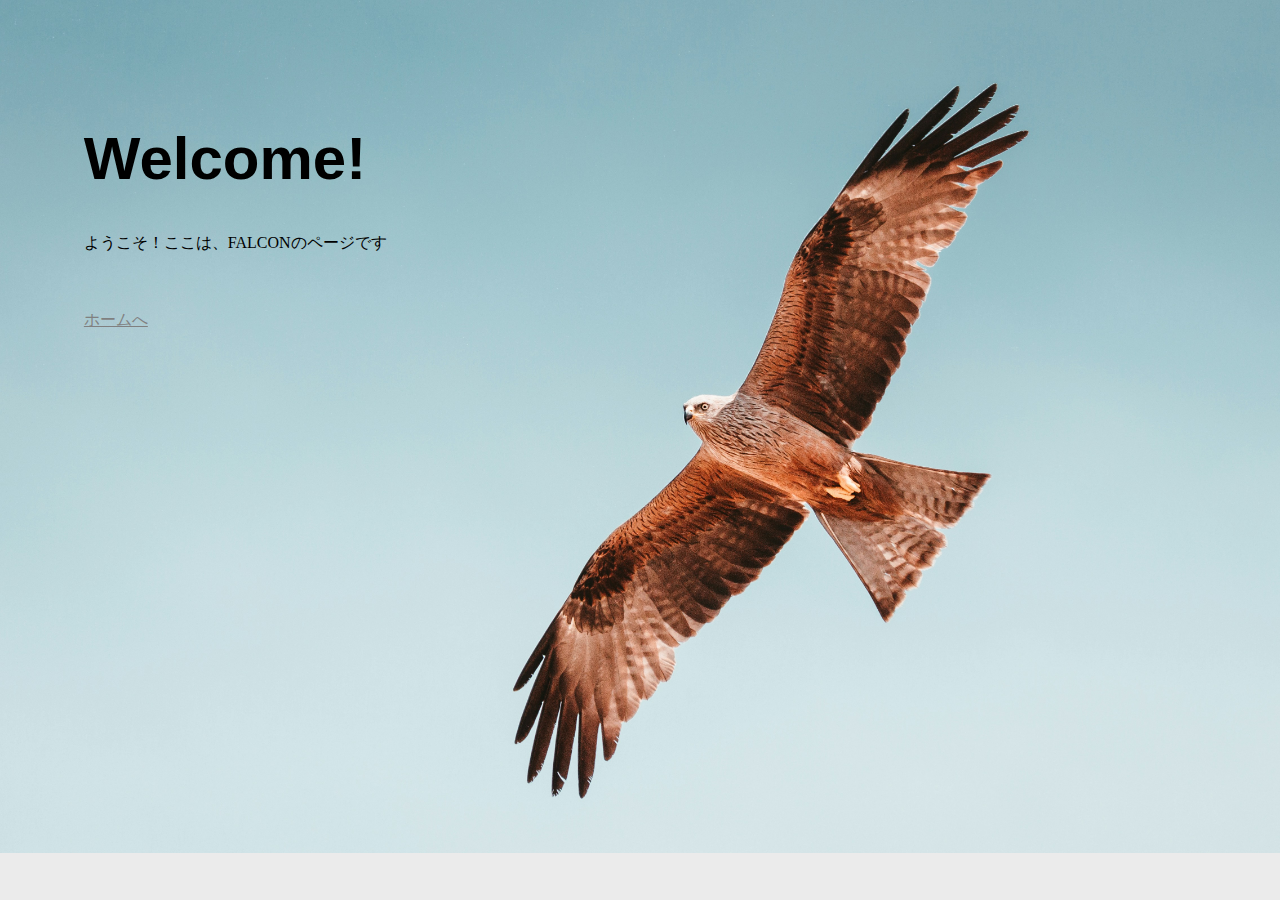
<file: index.html>
<!DOCTYPE html>
<html lang="ja">

<head>
    <meta charset="UTF-8">
    <title>falconpunch</title>
    <link rel="stylesheet" type="text/css" href="./css/style.css">
</head>

<body class="main">

    <article>

        <h1 class="title">Welcome!</h1>
        <p>ようこそ！ここは、FALCONのページです</p>

        <div class="link">
            <a href="home.html" class="link">ホームへ</a>
        </div>
        
    </article>

</body>

</html>
</file>
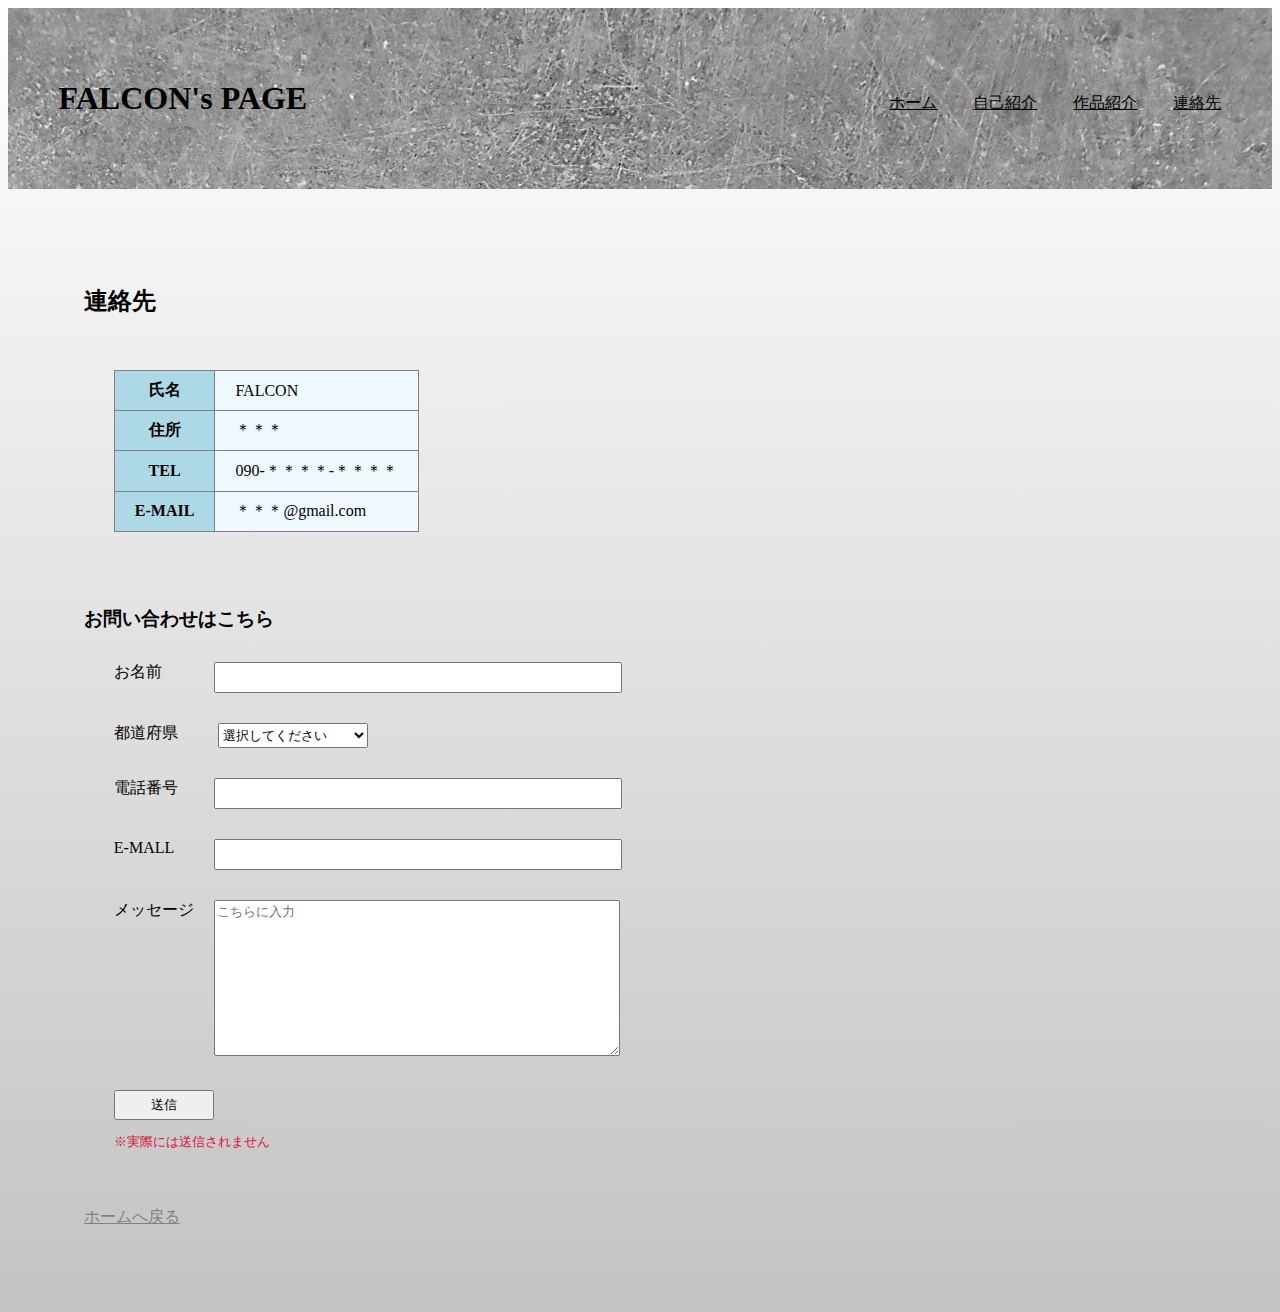
<file: renraku.html>
<!DOCTYPE html>
<html>

<head>
    <meta charset="UTF-8">
    <title>Insert title here</title>
    <link rel="stylesheet" type="text/css" href="./css/style.css">
</head>

<body>

    <header class="head">
        <h1>FALCON's PAGE</h1>
        <nav>
            <ul class="home-nav">
                <li><a href="home.html">ホーム</a></li>
                <li><a href="shoukai.html">自己紹介</a></li>
                <li><a href="sakuhin.html">作品紹介</a></li>
                <li><a href="renraku.html">連絡先</a></li>
            </ul>
        </nav>
    </header>


    <article>

        <h2>連絡先</h2>

        <div class="renrakusaki">
            <table border="1">
                <tr>
                    <th>氏名</th>
                    <td>FALCON</td>
                </tr>
                <tr>
                    <th>住所</th>
                    <td>＊＊＊</td>
                </tr>
                <tr>
                    <th>TEL</th>
                    <td>090-＊＊＊＊-＊＊＊＊</td>
                </tr>
                <tr>
                    <th>E-MAIL</th>
                    <td>＊＊＊@gmail.com</td>
                </tr>
            </table>
        </div>


        <h3>お問い合わせはこちら</h3>

        <div class="formarea">
            <div class="formitem">
                <label>お名前</label><input type="text" class="form">
            </div>
            <div class="formitem">
                <label>都道府県</label>
                <select>
                    <option>選択してください</option>
                    <option>○○県</option>
                    <option>△△県</option>
                    <option>××県</option>
                </select>
            </div>
            <div class="formitem">
                <label>電話番号</label><input type="tel" class="form">
            </div>
            <div class="formitem">
                <label>E-MALL</label><input type="email" class="form">
            </div>
            <div class="formitem">
                <label>メッセージ</label><textarea placeholder="こちらに入力" class="textbox"></textarea>
            </div>
            <div class="formitem"><input type="submit" value="送信" class="subbtn"></div>

            <p class="chuu">※実際には送信されません</p>

        </div>

        <div class="link">
            <a href="home.html">ホームへ戻る</a>
        </div>

    </article>

</body>

</html>
</file>
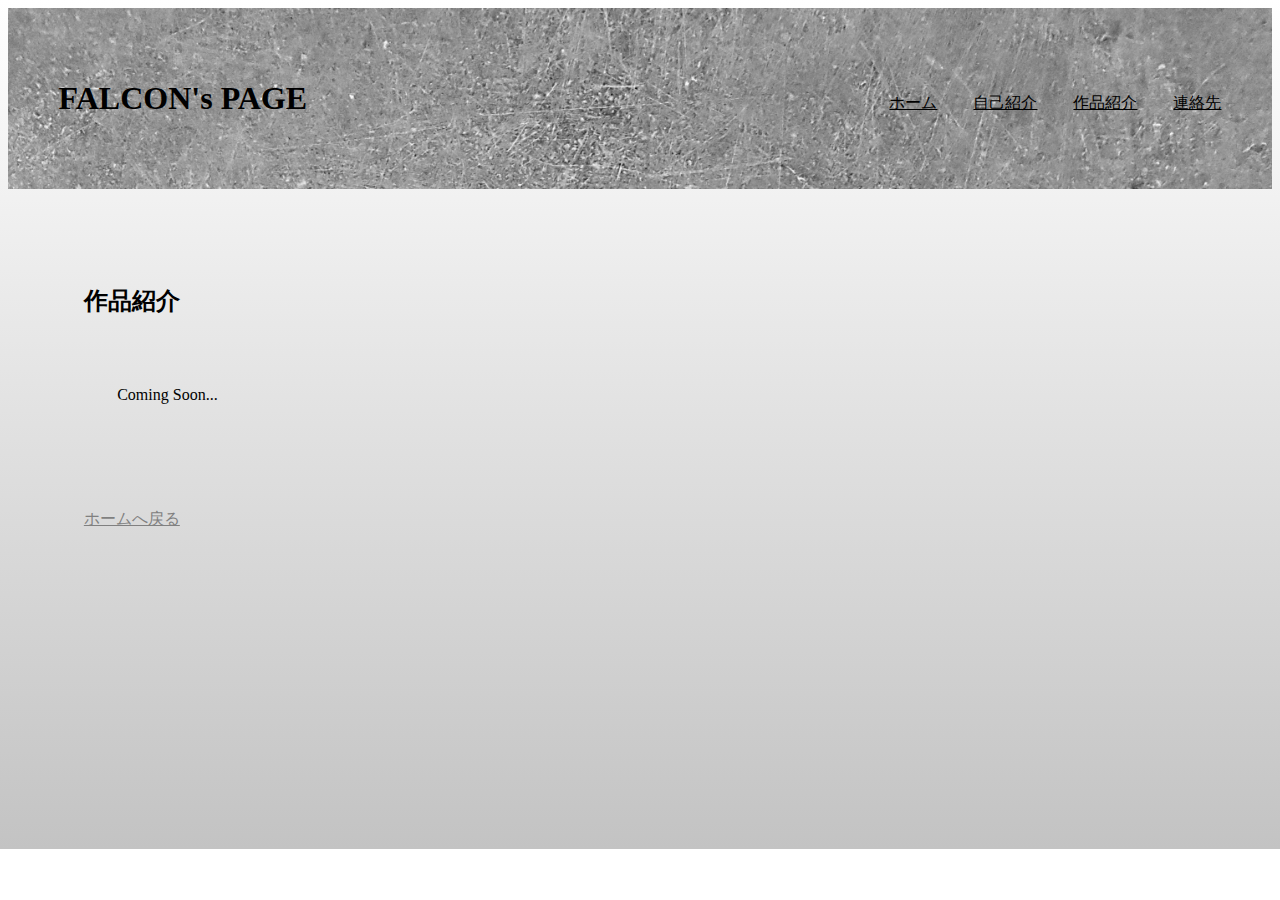
<file: sakuhin.html>
<!DOCTYPE html>
<html>

<head>
    <meta charset="UTF-8">
    <title>Insert title here</title>
    <link rel="stylesheet" type="text/css" href="./css/style.css">
</head>

<body>
    <header class="head">
        <h1>FALCON's PAGE</h1>
        <nav>
            <ul class="home-nav">
                <li><a href="home.html">ホーム</a></li>
                <li><a href="shoukai.html">自己紹介</a></li>
                <li><a href="sakuhin.html">作品紹介</a></li>
                <li><a href="renraku.html">連絡先</a></li>
            </ul>
        </nav>
    </header>

    <article>

        <h2>作品紹介</h2>

        <div class="textzone">
            <p>Coming Soon...</p>
        </div>

        <div class="link">
            <a href="home.html">ホームへ戻る</a>
        </div>

    </article>

</body>

</html>
</file>
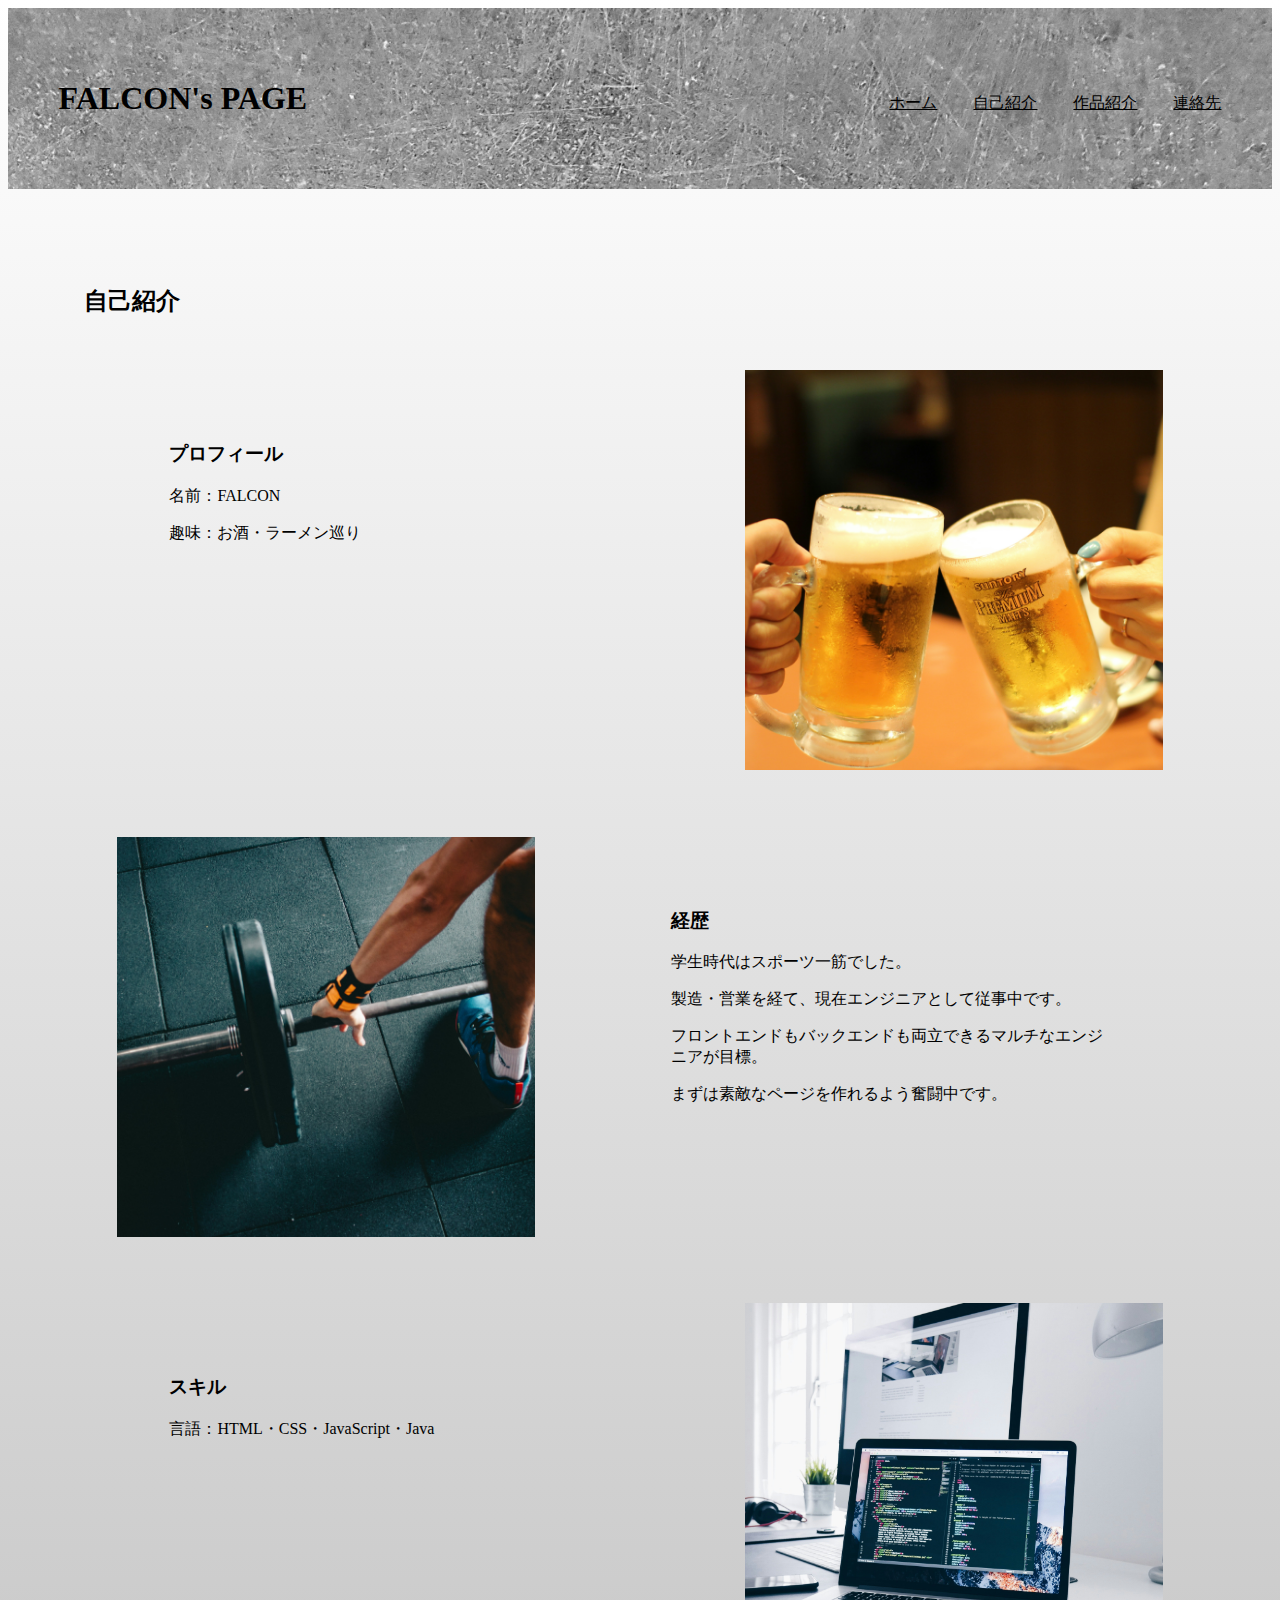
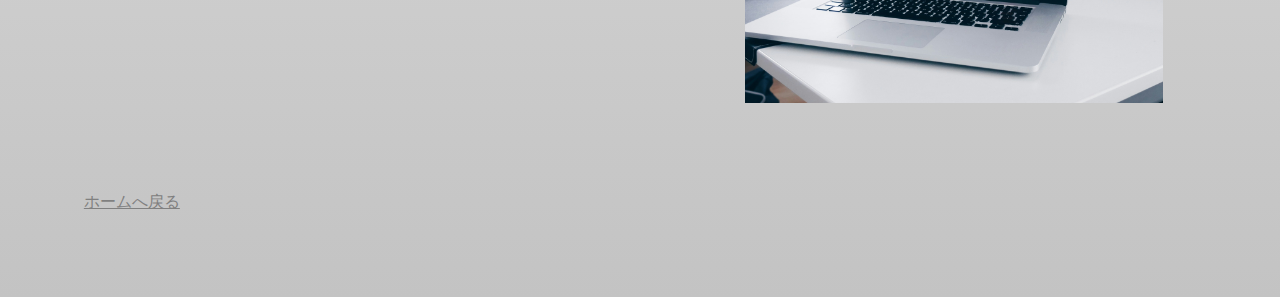
<file: shoukai.html>
<!DOCTYPE html>
<html>

<head>
    <meta charset="UTF-8">
    <title>Insert title here</title>
    <link rel="stylesheet" type="text/css" href="./css/style.css">
</head>

<body>

    <header class="head">
        <h1>FALCON's PAGE</h1>
        <nav>
            <ul class="home-nav">
                <li><a href="home.html">ホーム</a></li>
                <li><a href="shoukai.html">自己紹介</a></li>
                <li><a href="sakuhin.html">作品紹介</a></li>
                <li><a href="renraku.html">連絡先</a></li>
            </ul>
        </nav>
    </header>

    <article>

        <h2>自己紹介</h2>

        <div class="">

            <div class="item item1">
                <div class="textitem">
                    <h3>プロフィール</h3>
                    <p>名前：FALCON</p>
                    <p>趣味：お酒・ラーメン巡り</p>
                </div>

                <img src="./img/beer3.jpg" class="img shoukaiimg img1">
            </div>

            <div class="item item2">
                <img src="./img/training2.jpg" class="img shoukaiimg img2">

                <div class="textitem textitem2">
                    <h3>経歴</h3>
                    <p>学生時代はスポーツ一筋でした。</p>
                    <p>製造・営業を経て、現在エンジニアとして従事中です。</p>
                    <p>フロントエンドもバックエンドも両立できるマルチなエンジニアが目標。</p>
                    <p>まずは素敵なページを作れるよう奮闘中です。</p>
                </div>
            </div>

            <div class="item item3">
                <div class="textitem">
                    <h3>スキル</h3>
                    <p>言語：HTML・CSS・JavaScript・Java</p>
                </div>

                <img src="./img/pc4.jpg" class="img shoukaiimg img3">
            </div>

        </div>

        <div class="link">
            <a href="home.html">ホームへ戻る</a>
        </div>
        
    </article>

</body>

</html>
</file>
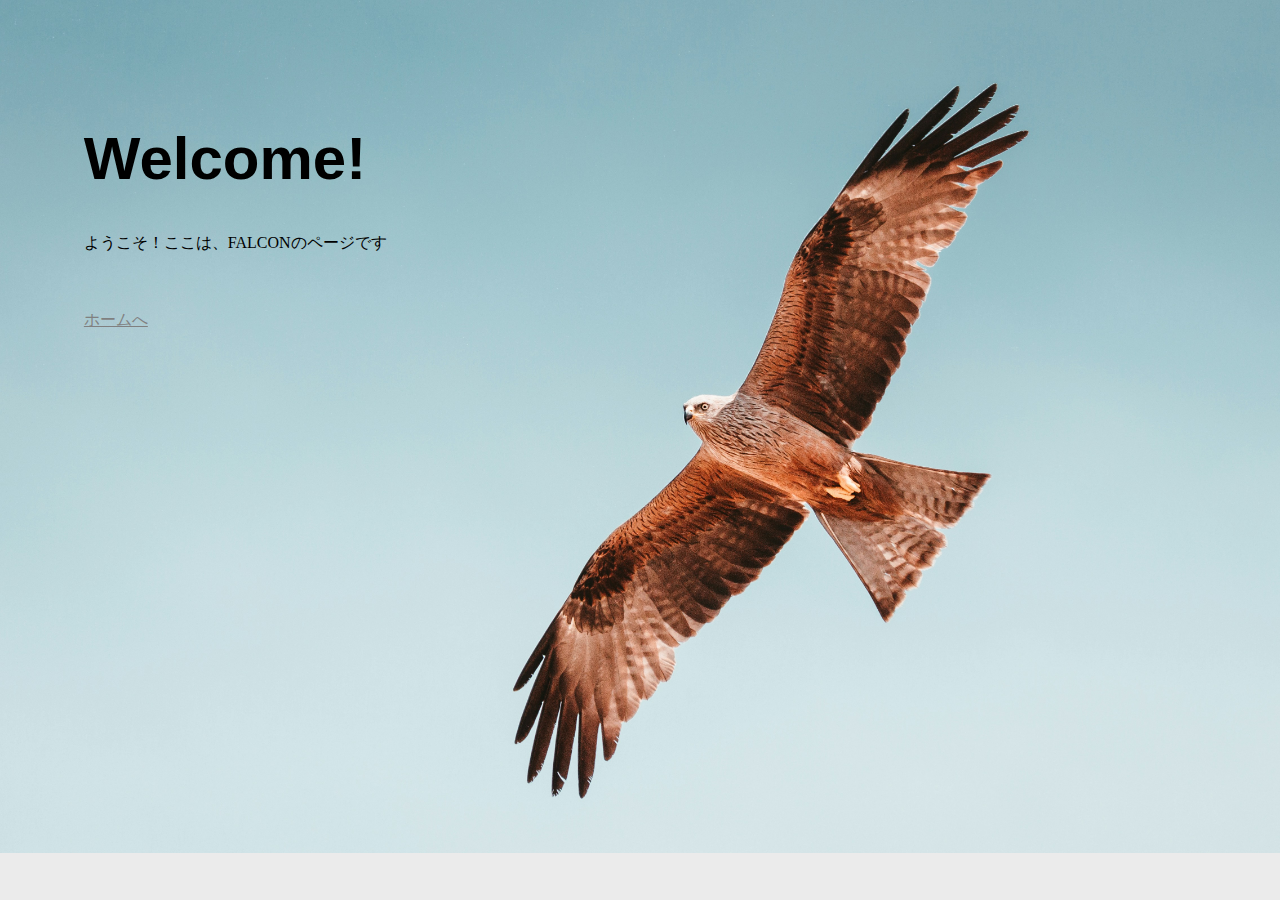
<file: html/main.html>
<!DOCTYPE html>
<html lang="ja">

<head>
    <meta charset="UTF-8">
    <title>falconpunch</title>
    <link rel="stylesheet" type="text/css" href="../css/style.css">
</head>

<body class="main">

    <article>

        <h1 class="title">Welcome!</h1>
        <p>ようこそ！ここは、FALCONのページです</p>

        <div class="link">
            <a href="home.html" class="link">ホームへ</a>
        </div>
        
    </article>

</body>

</html>
</file>
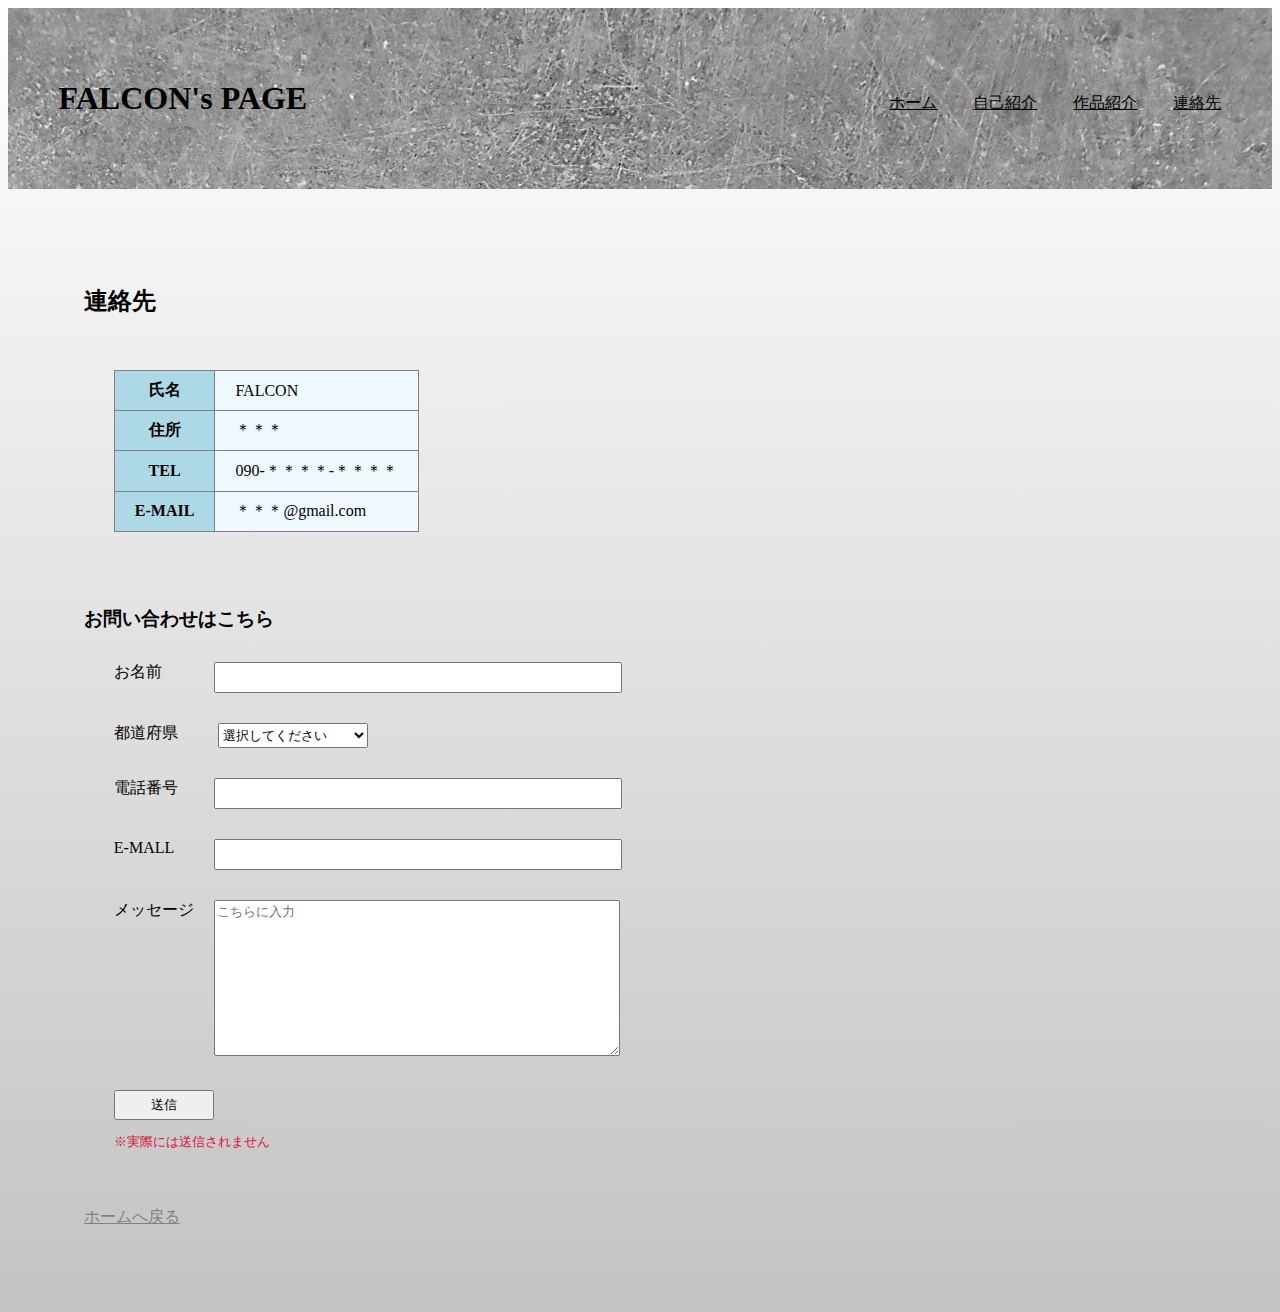
<file: html/renraku.html>
<!DOCTYPE html>
<html>

<head>
    <meta charset="UTF-8">
    <title>Insert title here</title>
    <link rel="stylesheet" type="text/css" href="../css/style.css">
</head>

<body>

    <header class="head">
        <h1>FALCON's PAGE</h1>
        <nav>
            <ul class="home-nav">
                <li><a href="home.html">ホーム</a></li>
                <li><a href="shoukai.html">自己紹介</a></li>
                <li><a href="sakuhin.html">作品紹介</a></li>
                <li><a href="renraku.html">連絡先</a></li>
            </ul>
        </nav>
    </header>


    <article>

        <h2>連絡先</h2>

        <div class="renrakusaki">
            <table border="1">
                <tr>
                    <th>氏名</th>
                    <td>FALCON</td>
                </tr>
                <tr>
                    <th>住所</th>
                    <td>＊＊＊</td>
                </tr>
                <tr>
                    <th>TEL</th>
                    <td>090-＊＊＊＊-＊＊＊＊</td>
                </tr>
                <tr>
                    <th>E-MAIL</th>
                    <td>＊＊＊@gmail.com</td>
                </tr>
            </table>
        </div>


        <h3>お問い合わせはこちら</h3>

        <div class="formarea">
            <div class="formitem">
                <label>お名前</label><input type="text" class="form">
            </div>
            <div class="formitem">
                <label>都道府県</label>
                <select>
                    <option>選択してください</option>
                    <option>○○県</option>
                    <option>△△県</option>
                    <option>××県</option>
                </select>
            </div>
            <div class="formitem">
                <label>電話番号</label><input type="tel" class="form">
            </div>
            <div class="formitem">
                <label>E-MALL</label><input type="email" class="form">
            </div>
            <div class="formitem">
                <label>メッセージ</label><textarea placeholder="こちらに入力" class="textbox"></textarea>
            </div>
            <div class="formitem"><input type="submit" value="送信" class="subbtn"></div>

            <p class="chuu">※実際には送信されません</p>

        </div>

        <div class="link">
            <a href="home.html">ホームへ戻る</a>
        </div>

    </article>

</body>

</html>
</file>
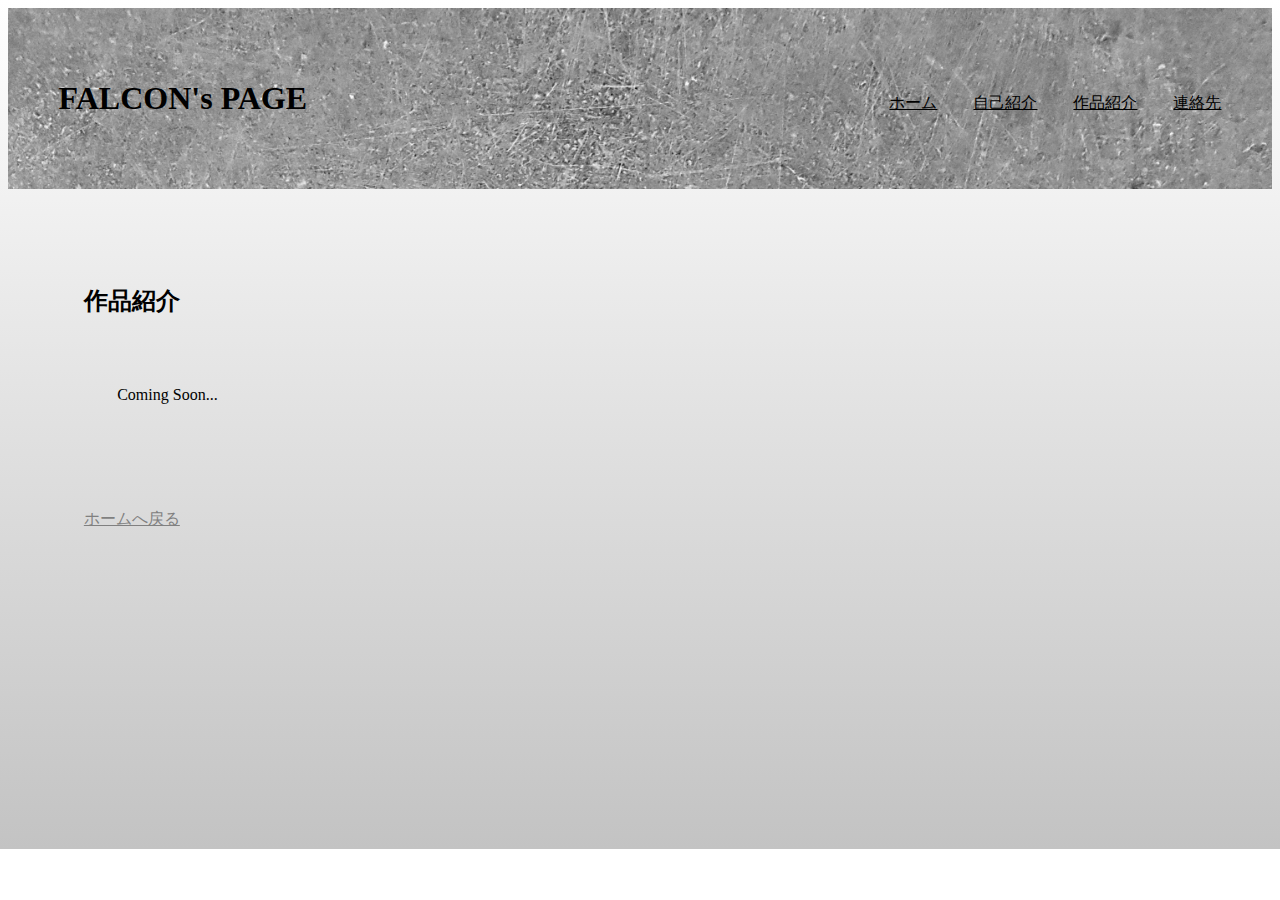
<file: html/sakuhin.html>
<!DOCTYPE html>
<html>

<head>
    <meta charset="UTF-8">
    <title>Insert title here</title>
    <link rel="stylesheet" type="text/css" href="../css/style.css">
</head>

<body>
    <header class="head">
        <h1>FALCON's PAGE</h1>
        <nav>
            <ul class="home-nav">
                <li><a href="home.html">ホーム</a></li>
                <li><a href="shoukai.html">自己紹介</a></li>
                <li><a href="sakuhin.html">作品紹介</a></li>
                <li><a href="renraku.html">連絡先</a></li>
            </ul>
        </nav>
    </header>

    <article>

        <h2>作品紹介</h2>

        <div class="textzone">
            <p>Coming Soon...</p>
        </div>

        <div class="link">
            <a href="home.html">ホームへ戻る</a>
        </div>

    </article>

</body>

</html>
</file>
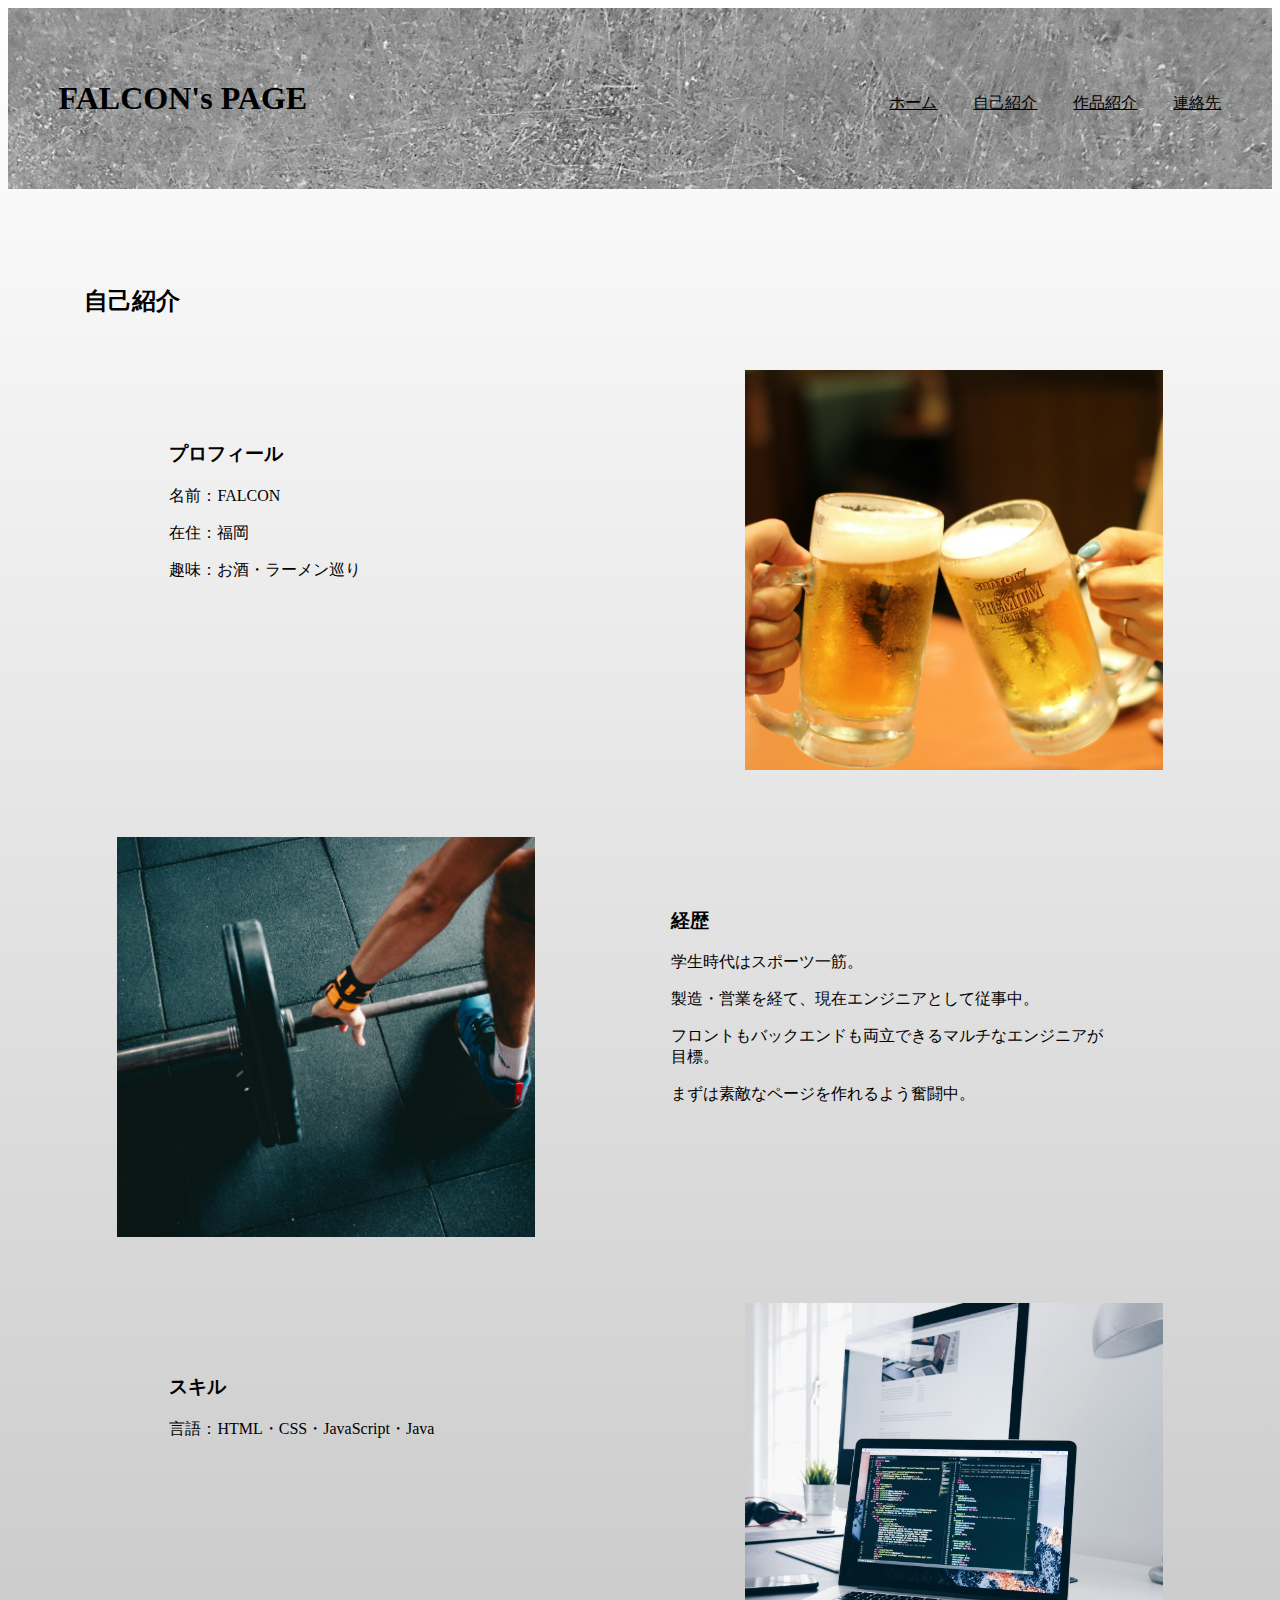
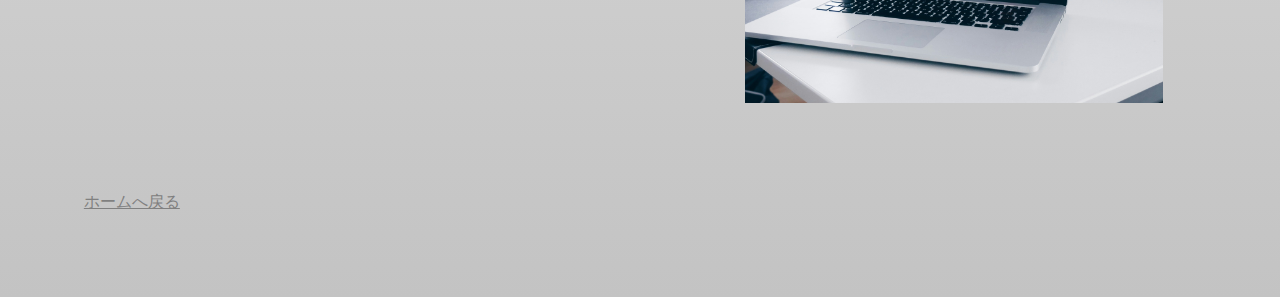
<file: html/shoukai.html>
<!DOCTYPE html>
<html>

<head>
    <meta charset="UTF-8">
    <title>Insert title here</title>
    <link rel="stylesheet" type="text/css" href="../css/style.css">
</head>

<body>

    <header class="head">
        <h1>FALCON's PAGE</h1>
        <nav>
            <ul class="home-nav">
                <li><a href="home.html">ホーム</a></li>
                <li><a href="shoukai.html">自己紹介</a></li>
                <li><a href="sakuhin.html">作品紹介</a></li>
                <li><a href="renraku.html">連絡先</a></li>
            </ul>
        </nav>
    </header>

    <article>

        <h2>自己紹介</h2>

        <div class="">

            <div class="item item1">
                <div class="textitem">
                    <h3>プロフィール</h3>
                    <p>名前：FALCON</p>
                    <p>在住：福岡</p>
                    <p>趣味：お酒・ラーメン巡り</p>
                </div>

                <img src="../img/beer3.jpg" class="img shoukaiimg img1">
            </div>

            <div class="item item2">
                <img src="../img/training2.jpg" class="img shoukaiimg img2">

                <div class="textitem textitem2">
                    <h3>経歴</h3>
                    <p>学生時代はスポーツ一筋。</p>
                    <p>製造・営業を経て、現在エンジニアとして従事中。</p>
                    <p>フロントもバックエンドも両立できるマルチなエンジニアが目標。</p>
                    <p>まずは素敵なページを作れるよう奮闘中。</p>
                </div>
            </div>

            <div class="item item3">
                <div class="textitem">
                    <h3>スキル</h3>
                    <p>言語：HTML・CSS・JavaScript・Java</p>
                </div>

                <img src="../img/pc4.jpg" class="img shoukaiimg img3">
            </div>

        </div>

        <div class="link">
            <a href="home.html">ホームへ戻る</a>
        </div>
        
    </article>

</body>

</html>
</file>
<file: css/style.css>
@charset "UTF-8";




/* mainページ*/
.title{
	font-size: 60px;
	font-family:Arial, Helvetica, sans-serif
}

.main {
	background-image: url(../img/taka2.jpg);
	background-size: cover;
	background-color: rgb(235, 235, 235);
	background-repeat: no-repeat;
}



/* ヘッダー関係 */
.head {
	/*
	max-width: 1100px;
	*/
	margin: auto;
	padding: 4%;
	display: flex;
	justify-content: space-between;

	background-color: white;

	background-image: url(../img/haikei1.jpg);
	background-size: cover;
	background-color: rgb(235, 235, 235);
	background-repeat: no-repeat;
}

/*
header {
	color:azure;
}
*/

nav a {
	color: black;
}

.home-nav {
	display: flex;
	font-size: 1rem;
	text-transform: uppercase;
	margin-top: 34px;
	list-style: none;
}

.home-nav li {
	margin-left: 36px;
}



/* ボディ全般 */
body {
	background: linear-gradient(white, rgb(195, 195, 195));
	background-repeat: no-repeat;
	/*
	background-image: url(../img/haikei3.jpg);
	background-size: cover;
	background-color: rgb(235, 235, 235);
	background-repeat: no-repeat;
	*/
}

article {
	padding: 6%;
	min-height: 500px;
}

.textzone {
	padding: 3%;
}

.back {
	/*
	padding: 5%;
	*/

	/*
	background-image: url(../img/haikei3.jpg);
	background-size: cover;
	background-color: rgb(235, 235, 235);
	background-repeat: no-repeat;
	*/

	/*
	background-image: linear-gradient(white, lightblue);
	*/
}



/* 画像全般 */
.img {
	height: 400px;
	width: 500px;
	object-fit: cover;
}

.imgs {
	display: grid;
	gap: 50px;
	grid-template-columns: repeat(auto-fit, minmax(500px, 1fr));
	margin-top: 6%;
	margin-bottom: 50px;
}



/* リンク関連 */
a {
	color: gray;
	/* text-decoration: none; */
}

.link {
	margin-top: 5%;
}



/* ホームページ */
.linkzone {
	line-height: 8px;
}

.linktitle {
	font-size: 20px;
	font-weight: bolder;
	/*text-decoration: underline;*/
}

.linktext {
	color: gray;
}



/* 紹介ページ */
.item {
	padding: 3%;
	height: 400px;
	display: flex;	
	max-width: 2000px;
	vertical-align: middle;
}

.shoukaiimg {
	max-width: 40%;
	min-height: 400px;
}

.textitem {
	width: 100%;
	margin: 5%;
}

.textitem2 {
	justify-content: flex-end;
	padding-left: 8%;
}



/* 連絡先ページ */
.renrakusaki {
	padding-left: 30px;
	padding-top: 3%;
	padding-bottom: 5%;
}

table {
	border-collapse: collapse;
}

th {
	background-color: lightblue;
	padding: 3% 20px;
}

td {
	background-color: aliceblue;
	padding: 3% 20px;
}

.formarea {
	padding-left: 30px;
	/*
	margin-right: 500px;
	*/
}

.formitem {
	margin-top: 30px;
}

.formarea label {
	/*
	width: 100px;
	*/
	display: inline-block;
	width: 100px;
	vertical-align: top;	
}

.form {
	width: 400px;
	height: 25px;
}

select {
	width: 150px;
	height: 25px;
}

textarea {
	width: 400px;
	height: 150px;
}

.subbtn {
	width: 100px;
	height: 30px;
	/*
	margin: 3%;
	*/
}

.chuu {
	font-size: small;
	color: crimson;
}
</file>
